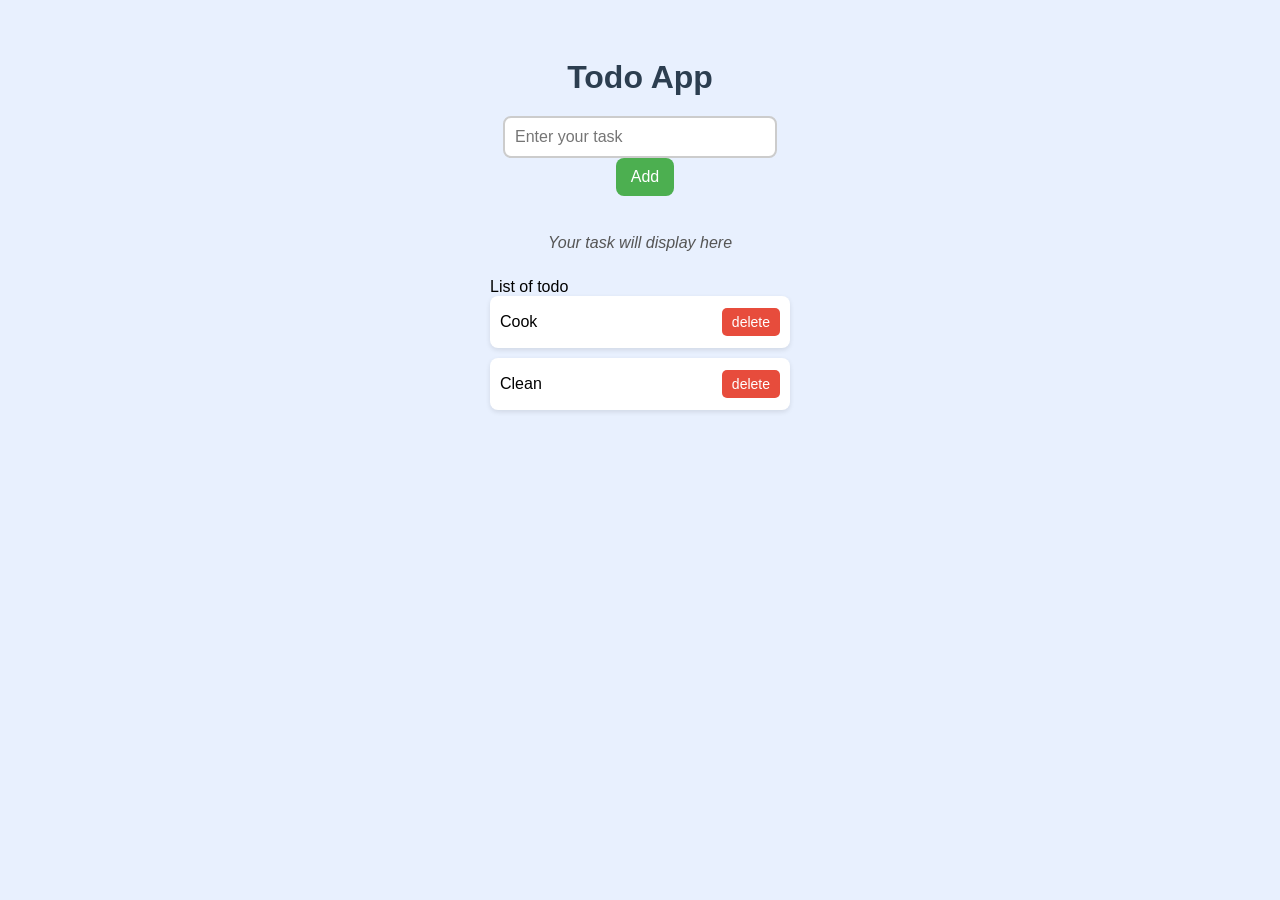
<file: index.html>
<!DOCTYPE html>
<html lang="en">
<head>
    <meta charset="UTF-8">
    <meta name="viewport" content="width=device-width, initial-scale=1.0">
    <title>To do list app</title>
    <link rel="stylesheet" href="style.css">
</head>
<body>
    <h1>Todo App</h1>
    <input type = "text" placeholder="Enter your task"></input>
    <button>Add</button>
    <br>
    <p>Your task will display here </p>
    <ul> List of todo 
        <li>Cook<button class ="delete">delete</button></li>
        <li>Clean<button class ="delete">delete</button></li>
        
    </ul>
   
    <script src = "index.js"></script>
</body>
</html>
</file>
<file: style.css>
/* todowithdom.css */

body {
    font-family: 'Segoe UI', Tahoma, Geneva, Verdana, sans-serif;
    background-color: #e8f0fe;
    display: flex;
    flex-direction: column;
    align-items: center;
    padding: 30px;
}

h1 {
    color: #2c3e50;
    margin-bottom: 20px;
}

input[type="text"] {
    padding: 10px;
    width: 250px;
    font-size: 16px;
    border: 2px solid #ccc;
    border-radius: 8px;
    outline: none;
    transition: 0.3s;
}

input[type="text"]:focus {
    border-color: #4CAF50;
}

button {
    padding: 10px 15px;
    margin-left: 10px;
    background-color: #4CAF50;
    color: white;
    border: none;
    border-radius: 8px;
    cursor: pointer;
    font-size: 16px;
    transition: 0.3s;
}

button:hover {
    background-color: #45a049;
}

p {
    color: #555;
    margin: 20px 0 10px;
    font-style: italic;
}

ul {
    list-style: none;
    padding: 0;
    width: 300px;
}

li {
    background-color: #ffffff;
    margin-bottom: 10px;
    padding: 12px 10px;
    border-radius: 8px;
    display: flex;
    justify-content: space-between;
    align-items: center;
    box-shadow: 0 2px 5px rgba(0, 0, 0, 0.1);
}

.delete {
    background-color: #e74c3c;
    padding: 6px 10px;
    font-size: 14px;
    border: none;
    border-radius: 5px;
    color: white;
    cursor: pointer;
    transition: 0.3s;
}

.delete:hover {
    background-color: #c0392b;
}
</file>
<file: todowithdom.css>
/* todowithdom.css */

body {
    font-family: 'Segoe UI', Tahoma, Geneva, Verdana, sans-serif;
    background-color: #e8f0fe;
    display: flex;
    flex-direction: column;
    align-items: center;
    padding: 30px;
}

h1 {
    color: #2c3e50;
    margin-bottom: 20px;
}

input[type="text"] {
    padding: 10px;
    width: 250px;
    font-size: 16px;
    border: 2px solid #ccc;
    border-radius: 8px;
    outline: none;
    transition: 0.3s;
}

input[type="text"]:focus {
    border-color: #4CAF50;
}

button {
    padding: 10px 15px;
    margin-left: 10px;
    background-color: #4CAF50;
    color: white;
    border: none;
    border-radius: 8px;
    cursor: pointer;
    font-size: 16px;
    transition: 0.3s;
}

button:hover {
    background-color: #45a049;
}

p {
    color: #555;
    margin: 20px 0 10px;
    font-style: italic;
}

ul {
    list-style: none;
    padding: 0;
    width: 300px;
}

li {
    background-color: #ffffff;
    margin-bottom: 10px;
    padding: 12px 10px;
    border-radius: 8px;
    display: flex;
    justify-content: space-between;
    align-items: center;
    box-shadow: 0 2px 5px rgba(0, 0, 0, 0.1);
}

.delete {
    background-color: #e74c3c;
    padding: 6px 10px;
    font-size: 14px;
    border: none;
    border-radius: 5px;
    color: white;
    cursor: pointer;
    transition: 0.3s;
}

.delete:hover {
    background-color: #c0392b;
}
</file>
